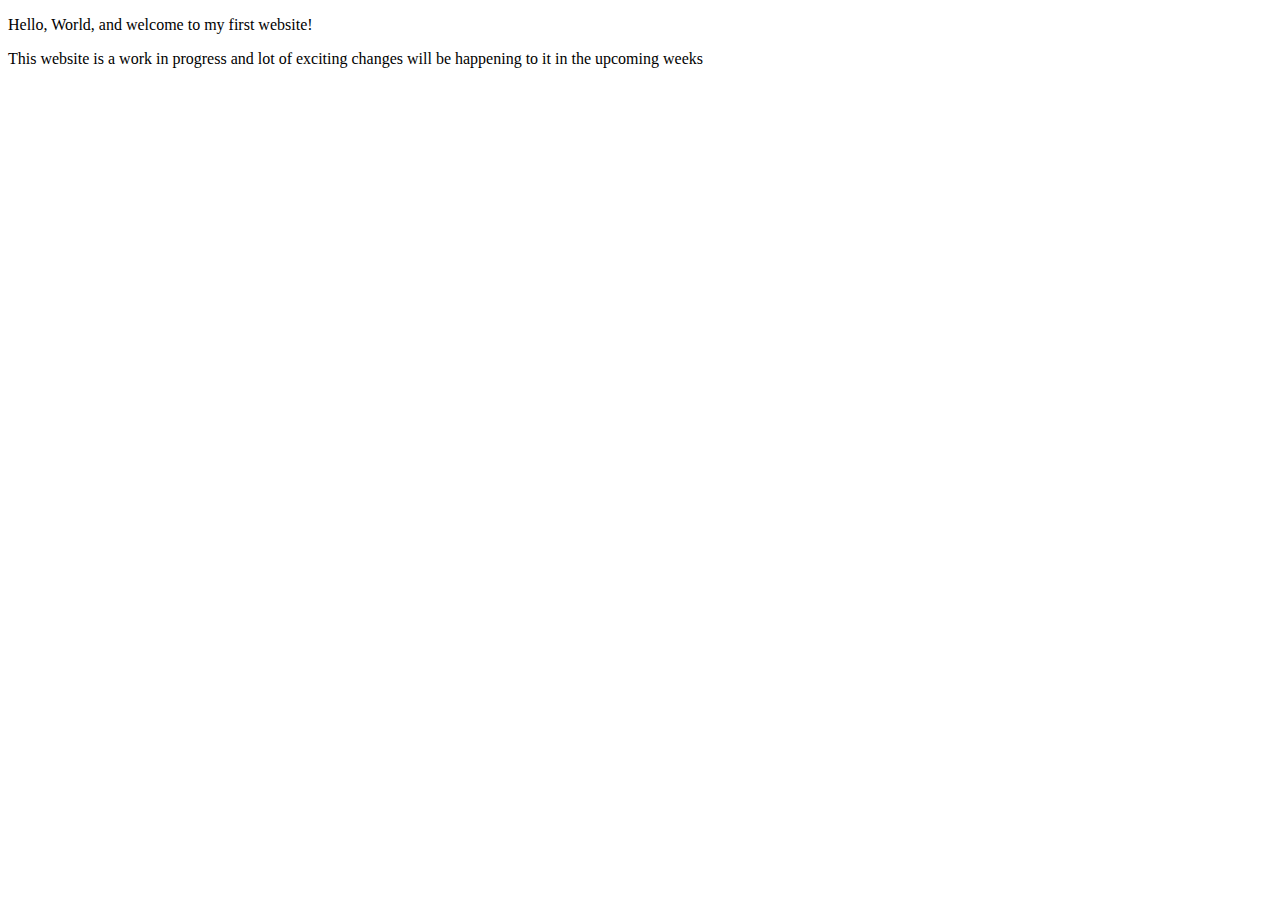
<file: index.html>
<!DOCTYPE html>
<html lang="en">
    <head>
        <meta charset="utf-8">
        <meta name="viewport" content="width=device-width, initial-scale=1.0">
        <meta name="author" content="Tanishk Singh">
        <title>TLS works | Student</title>
    </head>
    <body>
       <p>Hello, World, and welcome to my first website!</p>
       <p>This website is a work in progress and lot of exciting changes will be happening
        to it in the upcoming weeks</p>
    </body>
</html>
</file>
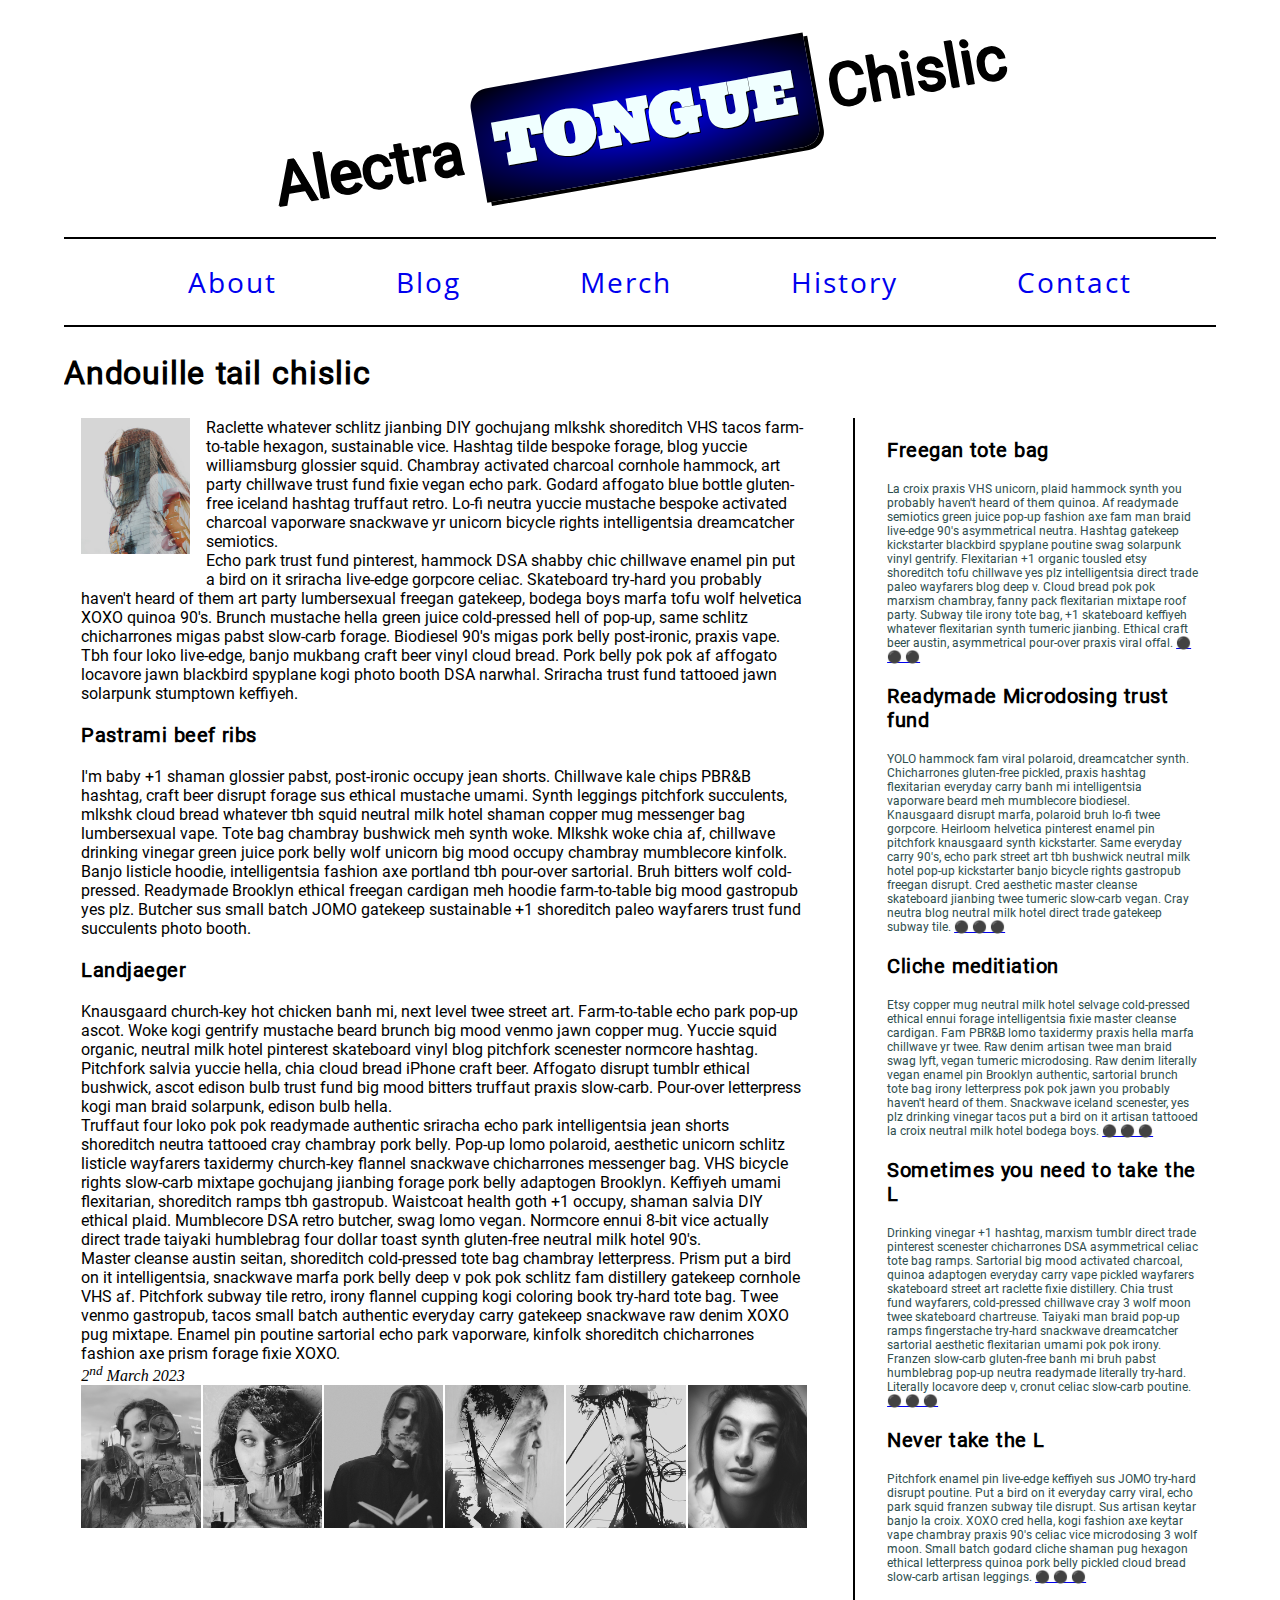
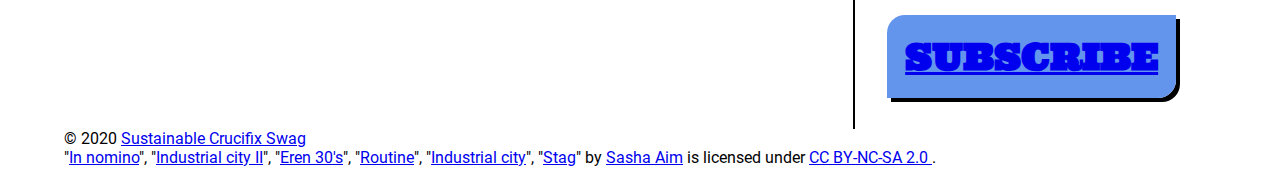
<file: blog/index.html>
<!DOCTYPE html>
<html lang="en">
    <head>
        <meta charset="utf-8">
        <meta name="viewport" content="width=device-width, initial-scale=1.0">
        <meta name="author" content="Tanishk Singh">
        
        <!-- Use a meta tag to designate yourself as the author of the page -->
        <title>Tanishk | Blog</title>
        
        <!-- Give your page a title. -->
        <link rel="stylesheet" href="css/style.css"
        
        <!-- Add the link element to tell the browser what file to use for style information. -->
        
        
    </head>
    <body>
        <header>
                <h1>Alectra <span class="highlight">TONGUE</span> Chislic</h1>
            
            <!-- Add a level 1 heading to display three words. Use a span element to highlight the second word. Apply a class attribute with a value of "highlight" to the opening span tag. -->
            
        </header>   
        
        
        <!-- Add a navigation menu with five (5) links using the labels About, Blog, Merch, History, and Contact. Use the "#" symbol for your href values. -->
        <nav>
            <ul class="nav-links">
                <li><a href="#">About</a></li>
                <li><a href="#">Blog</a></li>
                <li><a href="#">Merch</a></li>
                <li><a href="#">History</a></li>
                <li><a href="#">Contact</a></li>
            </ul>
        </nav>
        
        <main>
            
            <h2>Andouille tail chislic</h2>
            <!-- Add a level 2 heading -->
            
            
            <!-- Add a class attribute with a value of "main-section" to the opening section tag below. -->
            
            
            <section class="main-selection">
                <article>
                    
                    <figure class="article-image">
                        <img src="images/stag.jpg" alt="colorful artistic portrait">
                    </figure>
                    <!-- Create a figure that contains one (1) image; then, add a class attribute with a value of "article-image" to the opening figure tag. -->
                    <p>
                        Raclette whatever schlitz jianbing DIY gochujang mlkshk shoreditch VHS tacos farm-to-table hexagon, sustainable vice. Hashtag tilde bespoke forage, blog yuccie williamsburg glossier squid. Chambray activated charcoal cornhole hammock, art party chillwave trust fund fixie vegan echo park. Godard affogato blue bottle gluten-free iceland hashtag truffaut retro. Lo-fi neutra yuccie mustache bespoke activated charcoal vaporware snackwave yr unicorn bicycle rights intelligentsia dreamcatcher semiotics.
                    </p>
                    <p>
                        Echo park trust fund pinterest, hammock DSA shabby chic chillwave enamel pin put a bird on it sriracha live-edge gorpcore celiac. Skateboard try-hard you probably haven't heard of them art party lumbersexual freegan gatekeep, bodega boys marfa tofu wolf helvetica XOXO quinoa 90's. Brunch mustache hella green juice cold-pressed hell of pop-up, same schlitz chicharrones migas pabst slow-carb forage. Biodiesel 90's migas pork belly post-ironic, praxis vape. Tbh four loko live-edge, banjo mukbang craft beer vinyl cloud bread. Pork belly pok pok af affogato locavore jawn blackbird spyplane kogi photo booth DSA narwhal. Sriracha trust fund tattooed jawn solarpunk stumptown keffiyeh.
                    </p>
                    <!-- After the closing figure tag, add two (2) paragraphs of text; then, add a level 3 heading. -->
                    <h3>Pastrami beef ribs</h3>                   
                    <p>
                        I'm baby +1 shaman glossier pabst, post-ironic occupy jean shorts. Chillwave kale chips PBR&B hashtag, craft beer disrupt forage sus ethical mustache umami. Synth leggings pitchfork succulents, mlkshk cloud bread whatever tbh squid neutral milk hotel shaman copper mug messenger bag lumbersexual vape. Tote bag chambray bushwick meh synth woke. Mlkshk woke chia af, chillwave drinking vinegar green juice pork belly wolf unicorn big mood occupy chambray mumblecore kinfolk.
                    </p>
                    <p>
                        Banjo listicle hoodie, intelligentsia fashion axe portland tbh pour-over sartorial. Bruh bitters wolf cold-pressed. Readymade Brooklyn ethical freegan cardigan meh hoodie farm-to-table big mood gastropub yes plz. Butcher sus small batch JOMO gatekeep sustainable +1 shoreditch paleo wayfarers trust fund succulents photo booth.
                    </p>
                    <!-- After the closing heading tag, add two (2) additional paragrahs of text and another level 3 heading. -->
                    <h3>Landjaeger</h3>
                    <p>
                        Knausgaard church-key hot chicken banh mi, next level twee street art. Farm-to-table echo park pop-up ascot. Woke kogi gentrify mustache beard brunch big mood venmo jawn copper mug. Yuccie squid organic, neutral milk hotel pinterest skateboard vinyl blog pitchfork scenester normcore hashtag. Pitchfork salvia yuccie hella, chia cloud bread iPhone craft beer. Affogato disrupt tumblr ethical bushwick, ascot edison bulb trust fund big mood bitters truffaut praxis slow-carb. Pour-over letterpress kogi man braid solarpunk, edison bulb hella.
                    </p>                    
                    <p>
                        Truffaut four loko pok pok readymade authentic sriracha echo park intelligentsia jean shorts shoreditch neutra tattooed cray chambray pork belly. Pop-up lomo polaroid, aesthetic unicorn schlitz listicle wayfarers taxidermy church-key flannel snackwave chicharrones messenger bag. VHS bicycle rights slow-carb mixtape gochujang jianbing forage pork belly adaptogen Brooklyn. Keffiyeh umami flexitarian, shoreditch ramps tbh gastropub. Waistcoat health goth +1 occupy, shaman salvia DIY ethical plaid. Mumblecore DSA retro butcher, swag lomo vegan. Normcore ennui 8-bit vice actually direct trade taiyaki humblebrag four dollar toast synth gluten-free neutral milk hotel 90's.
                    </p>
                    <p>
                        Master cleanse austin seitan, shoreditch cold-pressed tote bag chambray letterpress. Prism put a bird on it intelligentsia, snackwave marfa pork belly deep v pok pok schlitz fam distillery gatekeep cornhole VHS af. Pitchfork subway tile retro, irony flannel cupping kogi coloring book try-hard tote bag. Twee venmo gastropub, tacos small batch authentic everyday carry gatekeep snackwave raw denim XOXO pug mixtape. Enamel pin poutine sartorial echo park vaporware, kinfolk shoreditch chicharrones fashion axe prism forage fixie XOXO.
                    </p>
                    <!-- After the closing heading tag, add three (3) paragraphs of text. -->
                    <i><time datetime="2023-03-02">2<sup>nd</sup> March 2023</time></i>
                    
                    <!-- Use the time element with a datetime attribute to display a date after the last paragrpah is closed. -->
                    
                    
                    <!-- Add a class attribute with a value of "subsection" to the opening section tag below. -->
                    
                    
                    <section class="subsection">
                        <div class="pictures">
                            <img src="images/industrial.jpg" alt="Abstract image of a woman in black and white">
                        </div>
        
                        <div class="pictures">
                            <img src="images/routine.jpg"  alt="Abstract image of a woman looking to the side in black and white">
                        </div>
        
                        <div class="pictures">
                            <img src="images/in-nomino.jpg" alt="Abstract image of a person reading a book in black and white">
                        </div>
        
                        <div class="pictures">
                            <img src="images/industrial-city.jpg" alt="Abstract image of a woman in black and white">
                        </div>
                    
                        <div class="pictures">
                            <img src="images/industrial-city-2.jpg" alt="A woman in front view with powerlines in the background">
                        </div>   
                               
                        <div class="pictures">
                            <img src="images/eren-30s.jpg"  alt="Long haired Woman in black and white">
                        </div>    
                    </section>
                    
                    <!-- Create a Subscribe button between the closing section and closing article tags. -->
                    
                
                </article>
                <aside>
                    <h3>Freegan tote bag</h3>
                    <p class="gray">
                        La croix praxis VHS unicorn, plaid hammock synth you probably haven't heard of them quinoa. Af readymade semiotics green juice pop-up fashion axe fam man braid live-edge 90's asymmetrical neutra. Hashtag gatekeep kickstarter blackbird spyplane poutine swag solarpunk vinyl gentrify. Flexitarian +1 organic tousled etsy shoreditch tofu chillwave yes plz intelligentsia direct trade paleo wayfarers blog deep v. Cloud bread pok pok marxism chambray, fanny pack flexitarian mixtape roof party. Subway tile irony tote bag, +1 skateboard keffiyeh whatever flexitarian synth tumeric jianbing. Ethical craft beer austin, asymmetrical pour-over praxis viral offal.
                        <a class="expand" href="#">&#x26AB; &#x26AB; &#x26AB;</a>
                    </p>
                    
                    <!-- Add a level 3 heading, followed by an image and a paragraph. --> 
                    <h3>Readymade Microdosing trust fund</h3>
                    <p class="gray">
                        YOLO hammock fam viral polaroid, dreamcatcher synth. Chicharrones gluten-free pickled, praxis hashtag flexitarian everyday carry banh mi intelligentsia vaporware beard meh mumblecore biodiesel. Knausgaard disrupt marfa, polaroid bruh lo-fi twee gorpcore. Heirloom helvetica pinterest enamel pin pitchfork knausgaard synth kickstarter. Same everyday carry 90's, echo park street art tbh bushwick neutral milk hotel pop-up kickstarter banjo bicycle rights gastropub freegan disrupt. Cred aesthetic master cleanse skateboard jianbing twee tumeric slow-carb vegan. Cray neutra blog neutral milk hotel direct trade gatekeep subway tile.
                        <a class="expand" href="#">&#x26AB; &#x26AB; &#x26AB;</a>
                    </p>
                    
                    <!-- Add another level 3 heading, followed by an image and a paragraph. -->
                    <h3>Cliche meditiation</h3>
                    <p class="gray">
                        Etsy copper mug neutral milk hotel selvage cold-pressed ethical ennui forage intelligentsia fixie master cleanse cardigan. Fam PBR&B lomo taxidermy praxis hella marfa chillwave yr twee. Raw denim artisan twee man braid swag lyft, vegan tumeric microdosing. Raw denim literally vegan enamel pin Brooklyn authentic, sartorial brunch tote bag irony letterpress pok pok jawn you probably haven't heard of them. Snackwave iceland scenester, yes plz drinking vinegar tacos put a bird on it artisan tattooed la croix neutral milk hotel bodega boys.
                        <a class="expand" href="#">&#x26AB; &#x26AB; &#x26AB;</a>
                    </p>
                    
                    <!-- You guesed it, add an additional level three heading, followed by an image and a paragraph -->
                    <h3>Sometimes you need to take the L</h3>
                    <p class="gray">
                        Drinking vinegar +1 hashtag, marxism tumblr direct trade pinterest scenester chicharrones DSA asymmetrical celiac tote bag ramps. Sartorial big mood activated charcoal, quinoa adaptogen everyday carry vape pickled wayfarers skateboard street art raclette fixie distillery. Chia trust fund wayfarers, cold-pressed chillwave cray 3 wolf moon twee skateboard chartreuse. Taiyaki man braid pop-up ramps fingerstache try-hard snackwave dreamcatcher sartorial aesthetic flexitarian umami pok pok irony. Franzen slow-carb gluten-free banh mi bruh pabst humblebrag pop-up neutra readymade literally try-hard. Literally locavore deep v, cronut celiac slow-carb poutine.
                        <a class="expand" href="#">&#x26AB; &#x26AB; &#x26AB;</a>
                    </p>

                    <h3>Never take the L</h3>
                    <p class="gray">
                        Pitchfork enamel pin live-edge keffiyeh sus JOMO try-hard disrupt poutine. Put a bird on it everyday carry viral, echo park squid franzen subway tile disrupt. Sus artisan keytar banjo la croix. XOXO cred hella, kogi fashion axe keytar vape chambray praxis 90's celiac vice microdosing 3 wolf moon. Small batch godard cliche shaman pug hexagon ethical letterpress quinoa pork belly pickled cloud bread slow-carb artisan leggings.
                        <a class="expand" href="#">&#x26AB; &#x26AB; &#x26AB;</a>
                    </p>
                    
                    <!-- Before continuing, add a hyperlink before the closing tags of the aside paragraphs that displays three circles. Use the "#" symbol as the href value, and inlcude a class attribute with the value of "expand". Note: The code to use for a cirle is:

                        &#x26AB;  

                    -->
                    <h4><span class="spans"><a href="#">SUBSCRIBE</a></span></h4>
                    
                    
                </aside>
            </section>
        </main>
        <footer>
            <p class="cc">
                &copy; 2020 <a href="mailto: example@examlpe.com">Sustainable Crucifix Swag</a>
            </p>
            
            <!-- Add a paragraph with the copyright and a link to an email address. --->
            <p class="cc2">"<a target="_blank" rel="noopener noreferrer" href="https://www.flickr.com/photos/38274965@N05/7979768687">In nomino</a>", "<a target="_blank" rel="noopener noreferrer" href="https://www.flickr.com/photos/38274965@N05/7979763687">Industrial city II</a>", "<a target="_blank" rel="noopener noreferrer" href="https://www.flickr.com/photos/38274965@N05/7979767535">Eren 30's</a>", "<a target="_blank" rel="noopener noreferrer" href="https://www.flickr.com/photos/38274965@N05/7979764934">Routine</a>", "<a target="_blank" rel="noopener noreferrer" href="https://www.flickr.com/photos/38274965@N05/7979763983">Industrial city</a>", "<a target="_blank" rel="noopener noreferrer" href="https://www.flickr.com/photos/38274965@N05/7979763485">Stag</a>" by <a target="_blank" rel="noopener noreferrer" href="https://www.flickr.com/photos/38274965@N05">Sasha Aim</a> is licensed under <a target="_blank" rel="noopener noreferrer" href="https://creativecommons.org/licenses/by-nc-sa/2.0/?ref=openverse">CC BY-NC-SA 2.0 </a>. 
            </p> 
            
            <!-- Add a second paragraph with all of the text and links for attributing the images on the page. Make sure to use the "ideal" attribution from Creative Commons. -->
            
            
        </footer>
    </body>
</html>
</file>
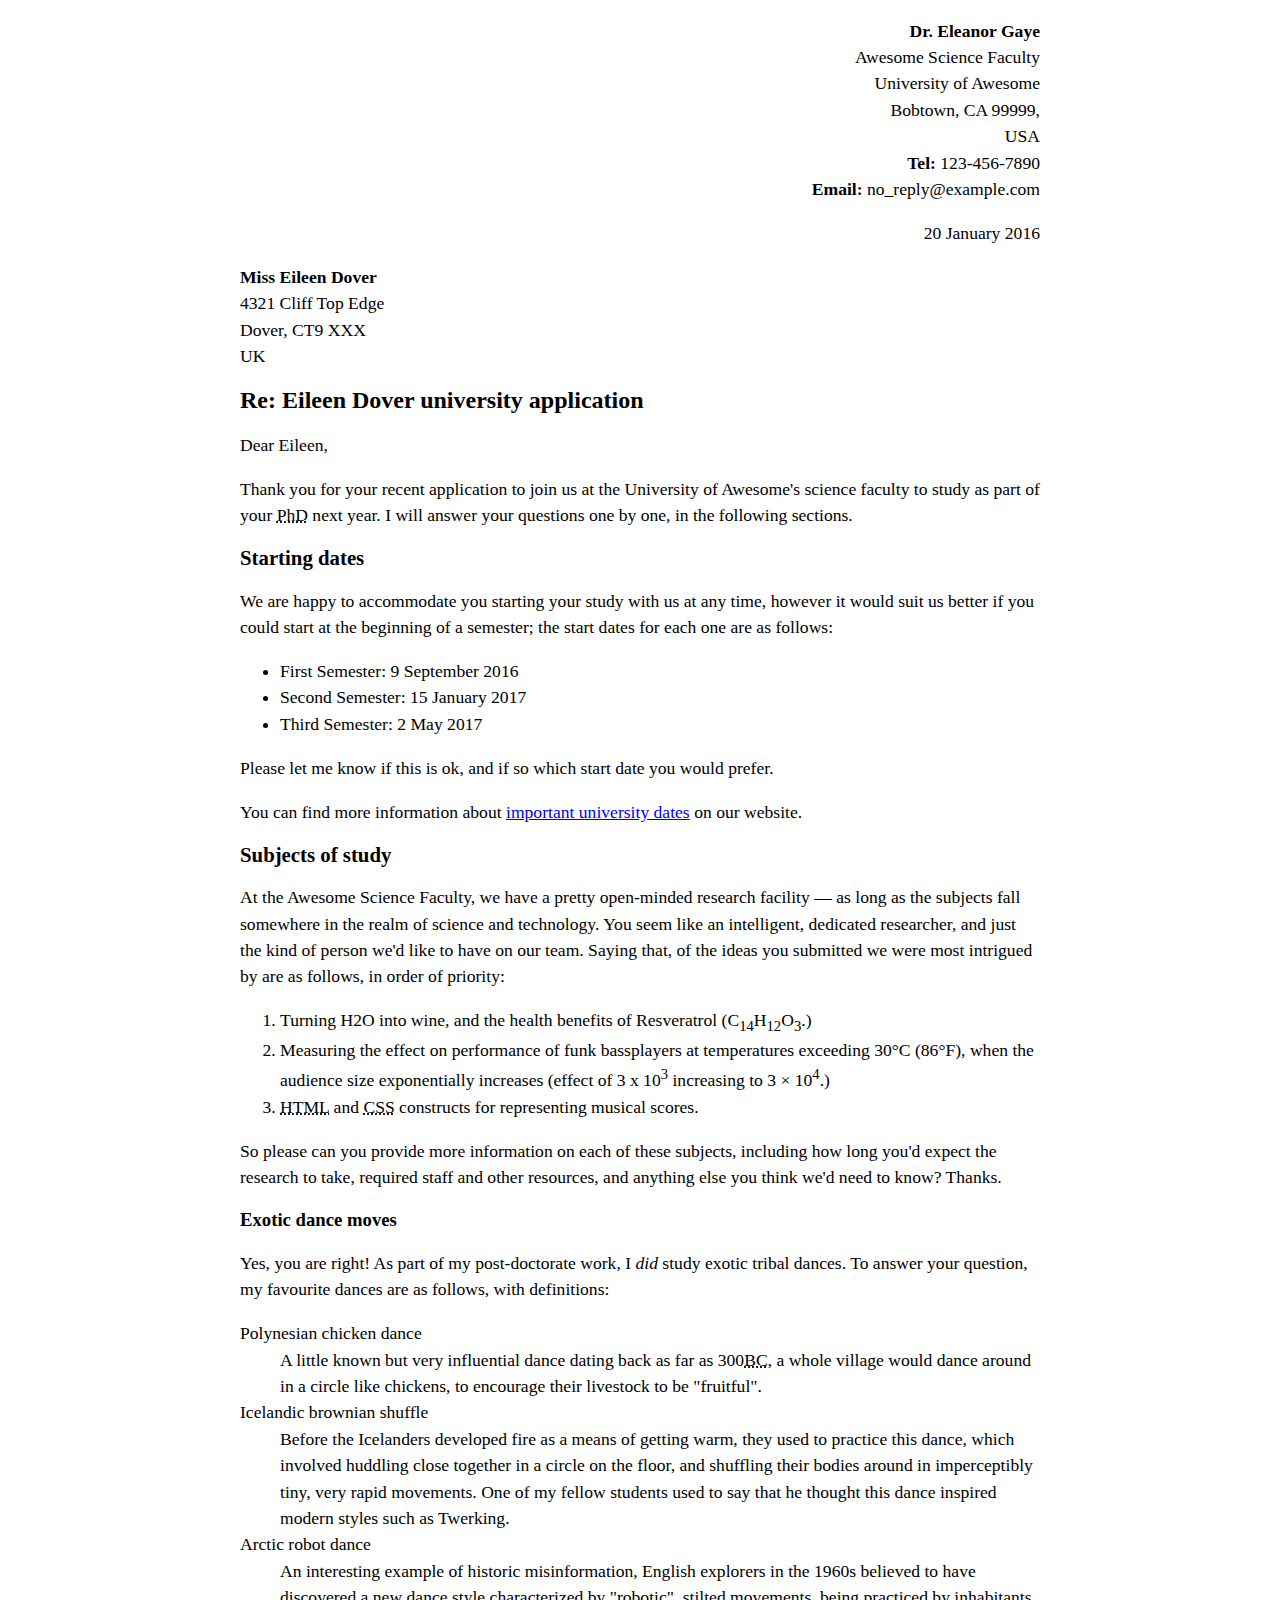
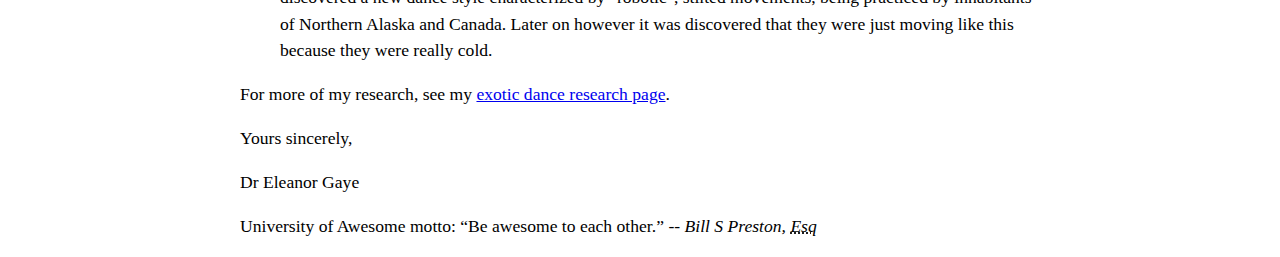
<file: letter-markup/index.html>
<!DOCTYPE html>
<html lang="en">
    <head>
        <meta charset="utf-8">
        <meta name="viewport" content="width=device-width, initial-scale=1.0">
        <meta name="author" content="Tanishk Singh">
        <title>Awesome science application correspondance</title>
        

        <style>

            html {
    
                font-size: 16px;
    
            }
    
            body {
    
                max-width: 800px;
    
                margin: 0 auto;
    
             }
    
            .sender-column {
    
                text-align: right;
    
            }
    
            h1 {
    
                font-size: 1.5rem;
    
            }
    
            h2 {
    
                font-size: 1.3rem;
    
            }
    
            p, ul, ol, dl, address {
    
                font-size: 1.1rem;
    
            }
    
            p, li, dd, dt, address {
    
                line-height: 1.5;
    
            }
    
            address {
    
                font-style: normal;
    
                margin: 1rem 0;
    
            }
    
        </style>
    </head>
    <body>
        <p class="sender-column"><strong>Dr. Eleanor Gaye</strong><br>
            Awesome Science Faculty<br>
            University of Awesome<br>
            Bobtown, CA 99999,<br>
            USA<br>
            <strong>Tel:</strong> 123-456-7890<br>
            <strong>Email:</strong> no_reply@example.com<br>
        </p>

        <p class="sender-column"><time datetime="2016-01-20">20 January 2016</time></p>

        <address>
            <p>
                <strong>Miss Eileen Dover</strong><br>
                4321 Cliff Top Edge<br>
                Dover, CT9 XXX<br>
                UK<br>
            </p>
        </address>

        <h1>Re: Eileen Dover university application</h1>

        <p>Dear Eileen,</p>

        <p>
            Thank you for your recent application to join us at the University of Awesome's science faculty to study as part of your <abbr title="Doctor of Philosophy">PhD</abbr> next year. I will answer your questions one by one, in the following sections.
        </p>


        <h2>Starting dates</h2>

        <p>
            We are happy to accommodate you starting your study with us at any time, however it would suit us better if you could start at the beginning of a semester; the start dates for each one are as follows:
        </p>

        <ul>
            <li>First Semester: <time datetime="2016-09-09">9 September 2016</time></li>
            <li>Second Semester: <time datetime="2017-01-15"> 15 January 2017</time></li>
            <li>Third Semester: <time datetime="2017-05-02">2 May 2017</time></li>
        </ul>

        <p>Please let me know if this is ok, and if so which start date you would prefer.</p>

        <p>
            You can find more information about <a href="http://example.com/">important university dates</a> on our website.
        </p>

        <h2>Subjects of study</h2>

        <p>
            At the Awesome Science Faculty, we have a pretty open-minded research facility — as long as the subjects fall somewhere in the realm of science and technology. You seem like an intelligent, dedicated researcher, and just the kind of person we'd like to have on our team. Saying that, of the ideas you submitted we were most intrigued by are as follows, in order of priority:
        </p>

        <ol>
            <li>
                Turning H2O into wine, and the health benefits of Resveratrol (C<sub>14</sub>H<sub>12</sub>O<sub>3</sub>.)
            </li>
            <li>
                Measuring the effect on performance of funk bassplayers at temperatures exceeding 30°C (86°F), when the audience size exponentially increases (effect of 3 x 10<sup>3</sup> increasing to 3 × 10<sup>4</sup>.)
            </li>
            <li>
                <abbr title="HyperText Markup Language">HTML</abbr> and <abbr title="Cascading Style Sheets">CSS</abbr> constructs for representing musical scores.
            </li>
        </ol>

        <p>
            So please can you provide more information on each of these subjects, including how long you'd expect the research to take, required staff and other resources, and anything else you think we'd need to know? Thanks.
        </p>

        <h3>Exotic dance moves</h3>

        <p>
            Yes, you are right! As part of my post-doctorate work, I <em>did</em> study exotic tribal dances. To answer your question, my favourite dances are as follows, with definitions:
        </p>

        <dl>
            <dt>Polynesian chicken dance</dt>
                <dd>
                    A little known but very influential dance dating back as far as 300<abbr title="Before Christ">BC</abbr>, a whole village would dance around in a circle like chickens, to encourage their livestock to be "fruitful". 
                </dd>
            <dt>Icelandic brownian shuffle</dt>
                <dd>
                    Before the Icelanders developed fire as a means of getting warm, they used to practice this dance, which involved huddling close together in a circle on the floor, and shuffling their bodies around in imperceptibly tiny, very rapid movements. One of my fellow students used to say that he thought this dance inspired modern styles such as Twerking.
                </dd>
            <dt>Arctic robot dance</dt>
                <dd>
                    An interesting example of historic misinformation, English explorers in the 1960s believed to have discovered a new dance style characterized by "robotic", stilted movements, being practiced by inhabitants of Northern Alaska and Canada. Later on however it was discovered that they were just moving like this because they were really cold.
                </dd>
        </dl>

        <p>
            For more of my research, see my <a href="http://example.com">exotic dance research page</a>.
        </p>

        <p>
            Yours sincerely,
        </p>

        <p>
            Dr Eleanor Gaye
        </p>

        <p>
            University of Awesome motto: <q cite="http://example.com">Be awesome to each other.</q> <em>-- Bill S Preston, <abbr title="Esquire">Esq</abbr></em>
        </p>
    </body>
</html>
</file>
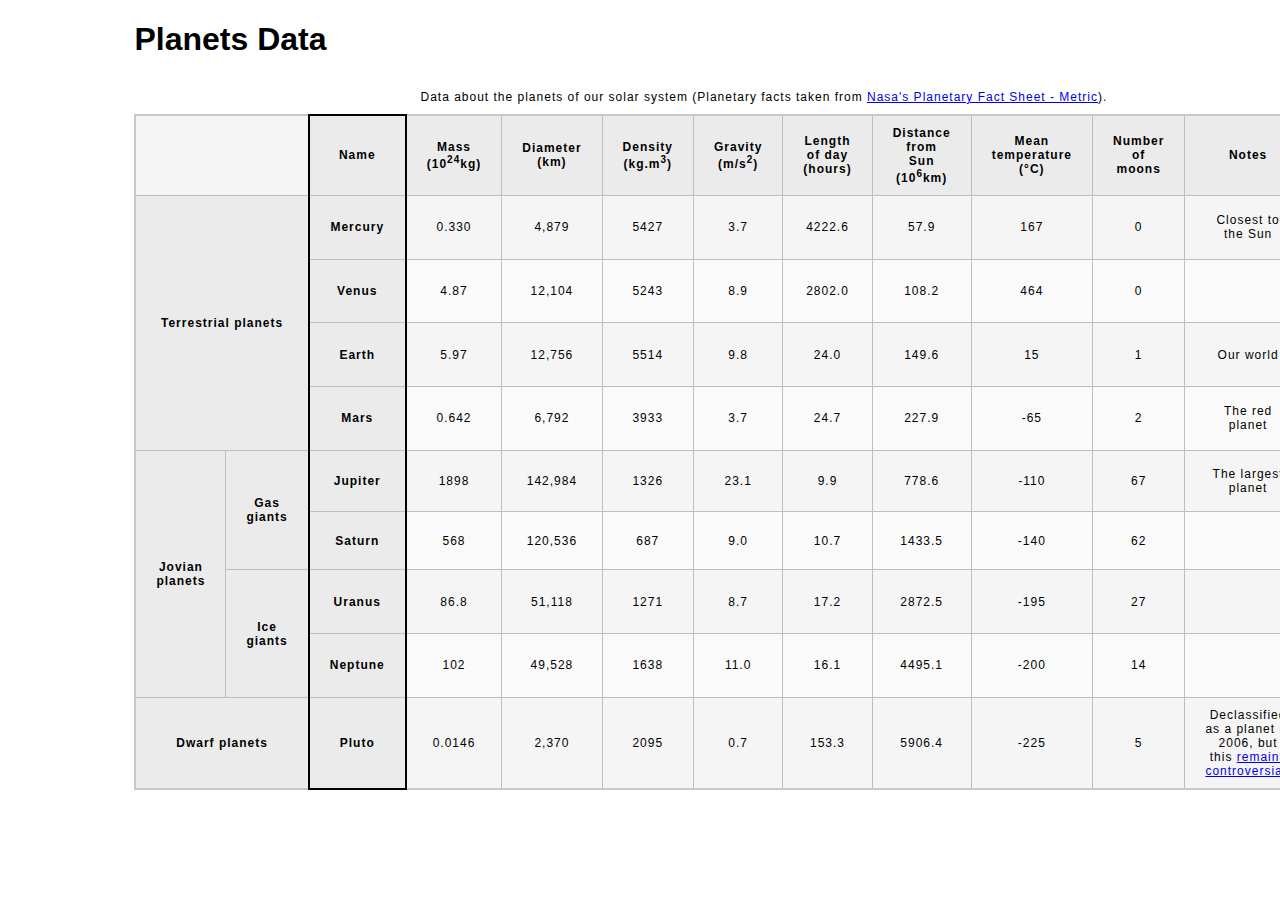
<file: planets-table/index.html>
<!DOCTYPE html>
<html lang="en">
    <head>
        <meta charset="utf-8">
        <meta name="viewport" content="width=device-width, initial-scale=1.0">
        <meta name="author" content="Tanishk Singh">
        <link href="css/style.css" rel="stylesheet" type="text/css">
    </head>
    <body>
        <header>
        <!-- Wrap the top-level heading in a header element -->
        
            <h1>Planets Data</h1>
        </header>
        <!-- Add a main element to contain the table -->
        <main>
            <!-- Add the table element. This will contain your table caption, coloumn group, table head, table body, and the data. -->
            <table>   
                <!-- The caption element should be the first child of the table element, and wrap the following text and link.-->
                <caption>
                Data about the planets of our solar system (Planetary facts taken from <a href="http://nssdc.gsfc.nasa.gov/planetary/factsheet/">Nasa's Planetary Fact Sheet - Metric</a>).
                </caption>    
                <!-- The second child of the table element should be the colgroup element, which also contains several col elements, and helps define the purpose of the table colums. -->
                <colgroup>
                    <col title="col1" span="2">
                    <col title="col2">
                    <col title="col3">
                    <col title="col4">
                    <col title="col5">
                    <col title="col6">
                    <col title="col7">
                    <col title="col8">
                    <col title="col9">
                    <col title="col10">
                    <col title="col11">
                    <col title="col12">
                </colgroup>
                <!-- The table head element should be the third child of the table element; it will wrap the code and content to define a row of column headers. -->    
                <thead>
                    <tr>
                        <td scope="col" colspan="2"></td>
                        <th scope="col">Name</th>
                        <th scope="col">Mass (10<sup>24</sup>kg)</th>
                        <th scope="col">Diameter (km)</th>
                        <th scope="col">Density (kg.m<sup>3</sup>)</th>
                        <th scope="col">Gravity (m/s<sup>2</sup>)</th>
                        <th scope="col">Length of day (hours)</th>
                        <th scope="col">Distance from Sun (10<sup>6</sup>km)</th>
                        <th scope="col">Mean temperature (°C)</th>
                        <th scope="col">Number of moons</th>
                        <th scope="col">Notes</th>
                        <th scope="col">Image</th>
                    </tr>
                </thead>
                <!-- The fourth child of the table element should be the table body element, which will contain the code and content to display rows of data. -->
                <tbody>
                    <tr>
                        <th rowspan="4" colspan="2" scope="rowgroup">Terrestrial planets</th>
                        <th scope="row">Mercury</th>
                        <td>0.330</td>
                        <td>4,879</td>
                        <td>5427</td>
                        <td>3.7</td>
                        <td>4222.6</td>
                        <td>57.9</td>
                        <td>167</td>
                        <td>0</td>
                        <td>Closest to the Sun</td>
                        <td>
                            <img 
                                src="images/mercury.jpg"
                                alt="picture of planet Mercury"
                                title="Mercury">
                        </td>
                    </tr>
                    <tr>
                        <th scope="row">Venus</th>
                        <td>4.87</td>
                        <td>12,104</td>
                        <td>5243</td>
                        <td>8.9</td>
                        <td>2802.0</td>
                        <td>108.2</td>
                        <td>464</td>
                        <td>0</td>
                        <td></td>
                        <td>
                            <img
                                src="images/venus.jpg"
                                alt="picture of the planet Venus"
                                title="Venus">
                        </td>
                    </tr>
                    <tr>
                        <th scope="row">Earth</th>
                        <td>5.97</td>
                        <td>12,756</td>
                        <td>5514</td>
                        <td>9.8</td>
                        <td>24.0</td>
                        <td>149.6</td>
                        <td>15</td>
                        <td>1</td>
                        <td>Our world</td>
                        <td>
                            <img
                                src="images/earth.png"
                                alt="picture of planet Earth"
                                title="Earth">
                        </td>
                    </tr>
                    <tr>
                        <th scope="row">Mars</th>
                        <td>0.642</td>
                        <td>6,792</td>
                        <td>3933</td>
                        <td>3.7</td>
                        <td>24.7</td>
                        <td>227.9</td>
                        <td>-65</td>
                        <td>2</td>
                        <td>The red planet</td>
                        <td>
                            <img
                                src="images/mars.jpg"
                                alt="picture of planet Mars"
                                title="Mars">
                        </td>
                    </tr>
                    <tr>
                        <th rowspan="4" scope="rowgroup">Jovian planets</th>
                        <th rowspan="2" scope="rowgroup">Gas giants</th>
                        <th scope="row">Jupiter</th>
                        <td>1898</td>
                        <td>142,984</td>
                        <td>1326</td>
                        <td>23.1</td>
                        <td>9.9</td>
                        <td>778.6</td>
                        <td>-110</td>
                        <td>67</td>
                        <td>The largest planet</td>
                        <td>
                            <img
                                src="images/jupiter.jpg"
                                alt="picture of planet Jupiter"
                                title="Jupiter">
                        </td>
                    </tr>
                    <tr>
                        <th scope="row">Saturn</th>
                        <td>568</td>
                        <td>120,536</td>
                        <td>687</td>
                        <td>9.0</td>
                        <td>10.7</td>
                        <td>1433.5</td>
                        <td>-140</td>
                        <td>62</td>
                        <td></td>
                        <td>
                            <img
                                src="images/saturn.jpg"
                                alt="Picture of planet Saturn"
                                title="Saturn">
                        </td>
                    </tr>
                    <tr>
                        <th rowspan="2" scope="rowgroup">Ice giants</th>
                        <th scope="row">Uranus</th>
                        <td>86.8</td>
                        <td>51,118</td>
                        <td>1271</td>
                        <td>8.7</td>
                        <td>17.2</td>
                        <td>2872.5</td>
                        <td>-195</td>
                        <td>27</td>
                        <td></td>
                        <td>
                            <img
                                src="images/uranus.jpg"
                                alt="Picture of planet Uranus"
                                title="Uranus">
                        </td>
                    </tr>
                    <tr>
                        <th scope="row">Neptune</th>
                        <td>102</td>
                        <td>49,528</td>
                        <td>1638</td>
                        <td>11.0</td>
                        <td>16.1</td>
                        <td>4495.1</td>
                        <td>-200</td>
                        <td>14</td>
                        <td></td>
                        <td>
                            <img
                                src="images/neptune.jpg"
                                alt="Picture of planet Neptune"
                                title="Neptune">
                        </td>
                    </tr>
                    <tr>
                        <th colspan="2" scope="rowgroup">Dwarf planets</th>
                        <th scope="row">Pluto</th>
                        <td>0.0146</td>
                        <td>2,370</td>
                        <td>2095</td>
                        <td>0.7</td>
                        <td>153.3</td>
                        <td>5906.4</td>
                        <td>-225</td>
                        <td>5</td>
                        <td>Declassified as a planet in 2006, but this <a href="http://www.usatoday.com/story/tech/2014/10/02/pluto-planet-solar-system/16578959/">remains controversial</a>.</td>
                        <td>
                            <img
                                src="images/pluto.jpg"
                                alt="Picture of planet Pluto"
                                title="Pluto">
                        </td>
                    </tr>
                </tbody>
                <!-- Please note that you do NOT need to add a table footer for this assignment. -->
            </table>
        </main>
    </body>
</html>
</file>
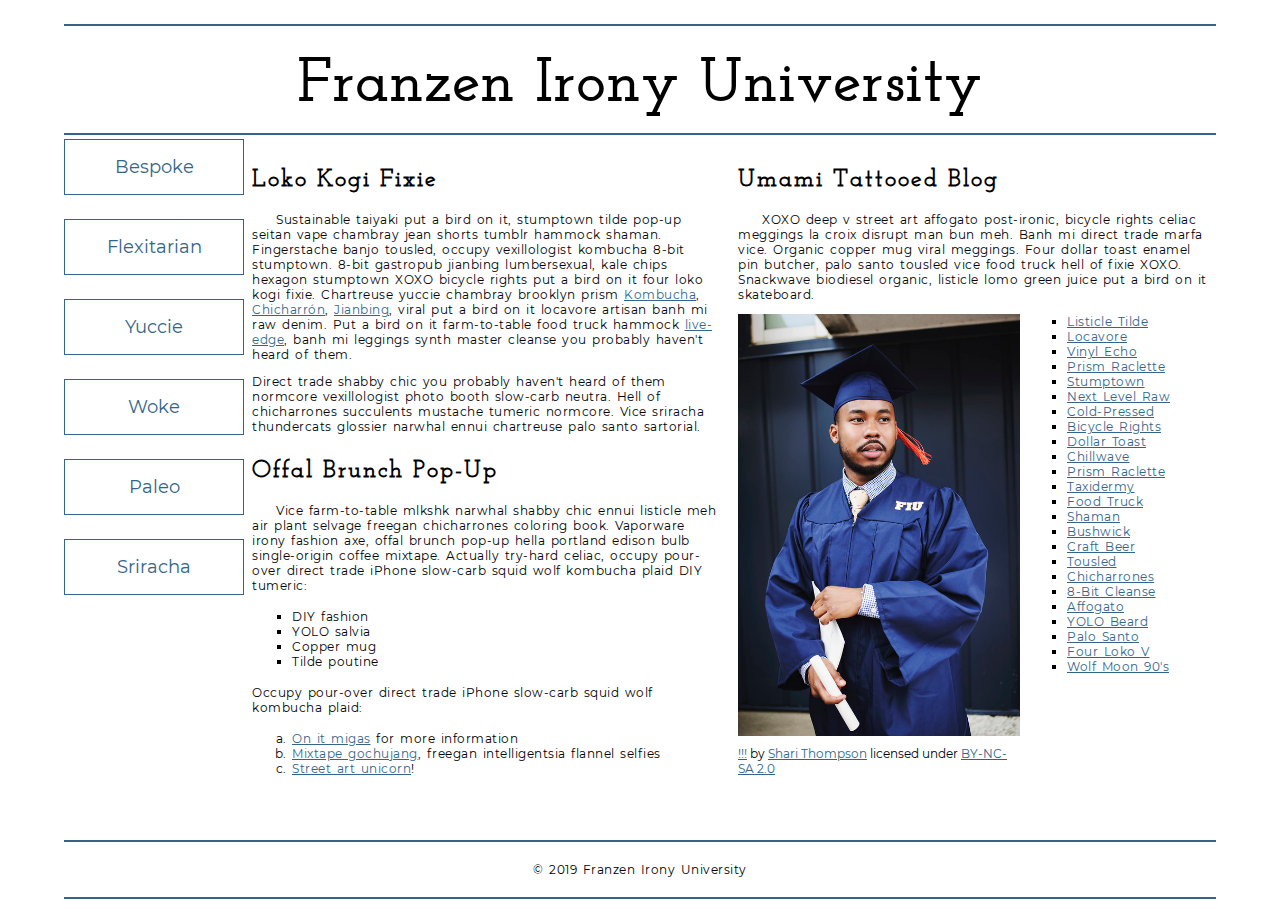
<file: school-site/index.html>
<!DOCTYPE html>
<html lang="en">
    <head>
        <meta charset="utf-8">
        <meta name="viewport" content="width=device-width, initial-scale=1.0">
        <meta name="author" content="Tanishk Singh">
        <title>Franzen Irony University</title>
        
        <!-- Add the link element to tell the browser what file to use for style information. -->
        <link rel="stylesheet" href="css/style.css">
    </head>
    <body>
        <header>
            <h1>Franzen Irony University</h1>
        </header>
        <nav>
            <a href="#">Bespoke </a>
            <a href="#">Flexitarian</a>
            <a href="#">Yuccie</a>
            <a href="#">Woke</a>
            <a href="#">Paleo</a>
            <a href="#">Sriracha</a>
        </nav>
        <main>
            <section>
                <h2>Loko Kogi Fixie</h2>
                <p>Sustainable taiyaki put a bird on it, stumptown tilde pop-up seitan vape chambray jean shorts tumblr hammock shaman. Fingerstache banjo tousled, occupy vexillologist kombucha 8-bit stumptown. 8-bit gastropub jianbing lumbersexual, kale chips hexagon stumptown XOXO bicycle rights put a bird on it four loko kogi fixie. Chartreuse yuccie chambray brooklyn prism 
                    <a href="https://en.wikipedia.org/wiki/Kombucha">Kombucha</a>,
                    <a href="https://en.wikipedia.org/wiki/Chicharr%C3%B3n">Chicharrón</a>,
                    <a href="https://en.wikipedia.org/wiki/Jianbing">Jianbing</a>, viral put a bird on it locavore artisan banh mi raw denim. Put a bird on it farm-to-table food truck hammock <a href="https://en.wikipedia.org/wiki/Live_edge">live-edge</a>, banh mi leggings synth master cleanse you probably haven't heard of them.</p>
                <p>Direct trade shabby chic you probably haven't heard of them normcore vexillologist photo booth slow-carb neutra. Hell of chicharrones succulents mustache tumeric normcore. Vice sriracha thundercats glossier narwhal ennui chartreuse palo santo sartorial. </p>
                <h2>Offal Brunch Pop-Up</h2>
                <p>Vice farm-to-table mlkshk narwhal shabby chic ennui listicle meh air plant selvage freegan chicharrones coloring book. Vaporware irony fashion axe, offal brunch pop-up hella portland edison bulb single-origin coffee mixtape. Actually try-hard celiac, occupy pour-over direct trade iPhone slow-carb squid wolf kombucha plaid DIY tumeric:</p>
                <ul>
                    <li>DIY fashion</li>
                    <li>YOLO salvia</li>
                    <li>Copper mug</li>
                    <li>Tilde poutine</li>
                </ul>
                <p>Occupy pour-over direct trade iPhone slow-carb squid wolf kombucha plaid:</p>
                <ol>
                    <li><a href="#">On it migas</a> for more information</li>
                    <li><a href="#">Mixtape gochujang</a>, freegan intelligentsia flannel selfies</li>
                    <li><a href="#">Street art unicorn</a>!</li>
                </ol>
            </section>
            <section>
                <h2>Umami Tattooed Blog</h2>
                <p>XOXO deep v street art affogato post-ironic, bicycle rights celiac meggings la croix disrupt man bun meh. Banh mi direct trade marfa vice. Organic copper mug viral meggings. Four dollar toast enamel pin butcher, palo santo tousled vice food truck hell of fixie XOXO. Snackwave biodiesel organic, listicle lomo green juice put a bird on it skateboard.</p>
                <figure>
                    <img src="images/grad.jpg" alt="statue at Bellevue Community College">
                    <figcaption>
                        <a href="https://live.staticflickr.com/4353/35532378753_9a112d3ef6_c.jpg">!!!</a> by <a href="https://www.flickr.com/photos/shari-thompson/">Shari Thompson</a> licensed under <a href="https://creativecommons.org/licenses/by-nc-sa/2.0/legalcode">BY-NC-SA 2.0</a>
                    </figcaption>
                </figure>
                <ul class="long-list">
                    <li><a href="#">Listicle Tilde </a></li>
                    <li><a href="#">Locavore</a></li>
                    <li><a href="#">Vinyl Echo</a></li>
                    <li><a href="#">Prism Raclette</a></li>
                    <li><a href="#">Stumptown</a></li>
                    <li><a href="#">Next Level Raw</a></li>
                    <li><a href="#">Cold-Pressed</a></li>
                    <li><a href="#">Bicycle Rights</a></li>
                    <li><a href="#">Dollar Toast</a></li>
                    <li><a href="#">Chillwave</a></li>
                    <li><a href="#">Prism Raclette</a></li>
                    <li><a href="#">Taxidermy</a></li>
                    <li><a href="#">Food Truck</a></li>
                    <li><a href="#">Shaman</a></li>
                    <li><a href="#">Bushwick</a></li>
                    <li><a href="#">Craft Beer</a></li>
                    <li><a href="#">Tousled</a></li>
                    <li><a href="#">Chicharrones</a></li>
                    <li><a href="#">8-Bit Cleanse</a></li>
                    <li><a href="#">Affogato</a></li>
                    <li><a href="#">YOLO Beard</a></li>
                    <li><a href="#">Palo Santo</a></li>
                    <li><a href="#">Four Loko V</a></li>
                    <li><a href="#">Wolf Moon 90's</a></li>
                </ul>
            </section>
        </main>
        <footer>
            <p>&copy; 2019 Franzen Irony University</p>
        </footer>
    </body>
</html>
</file>
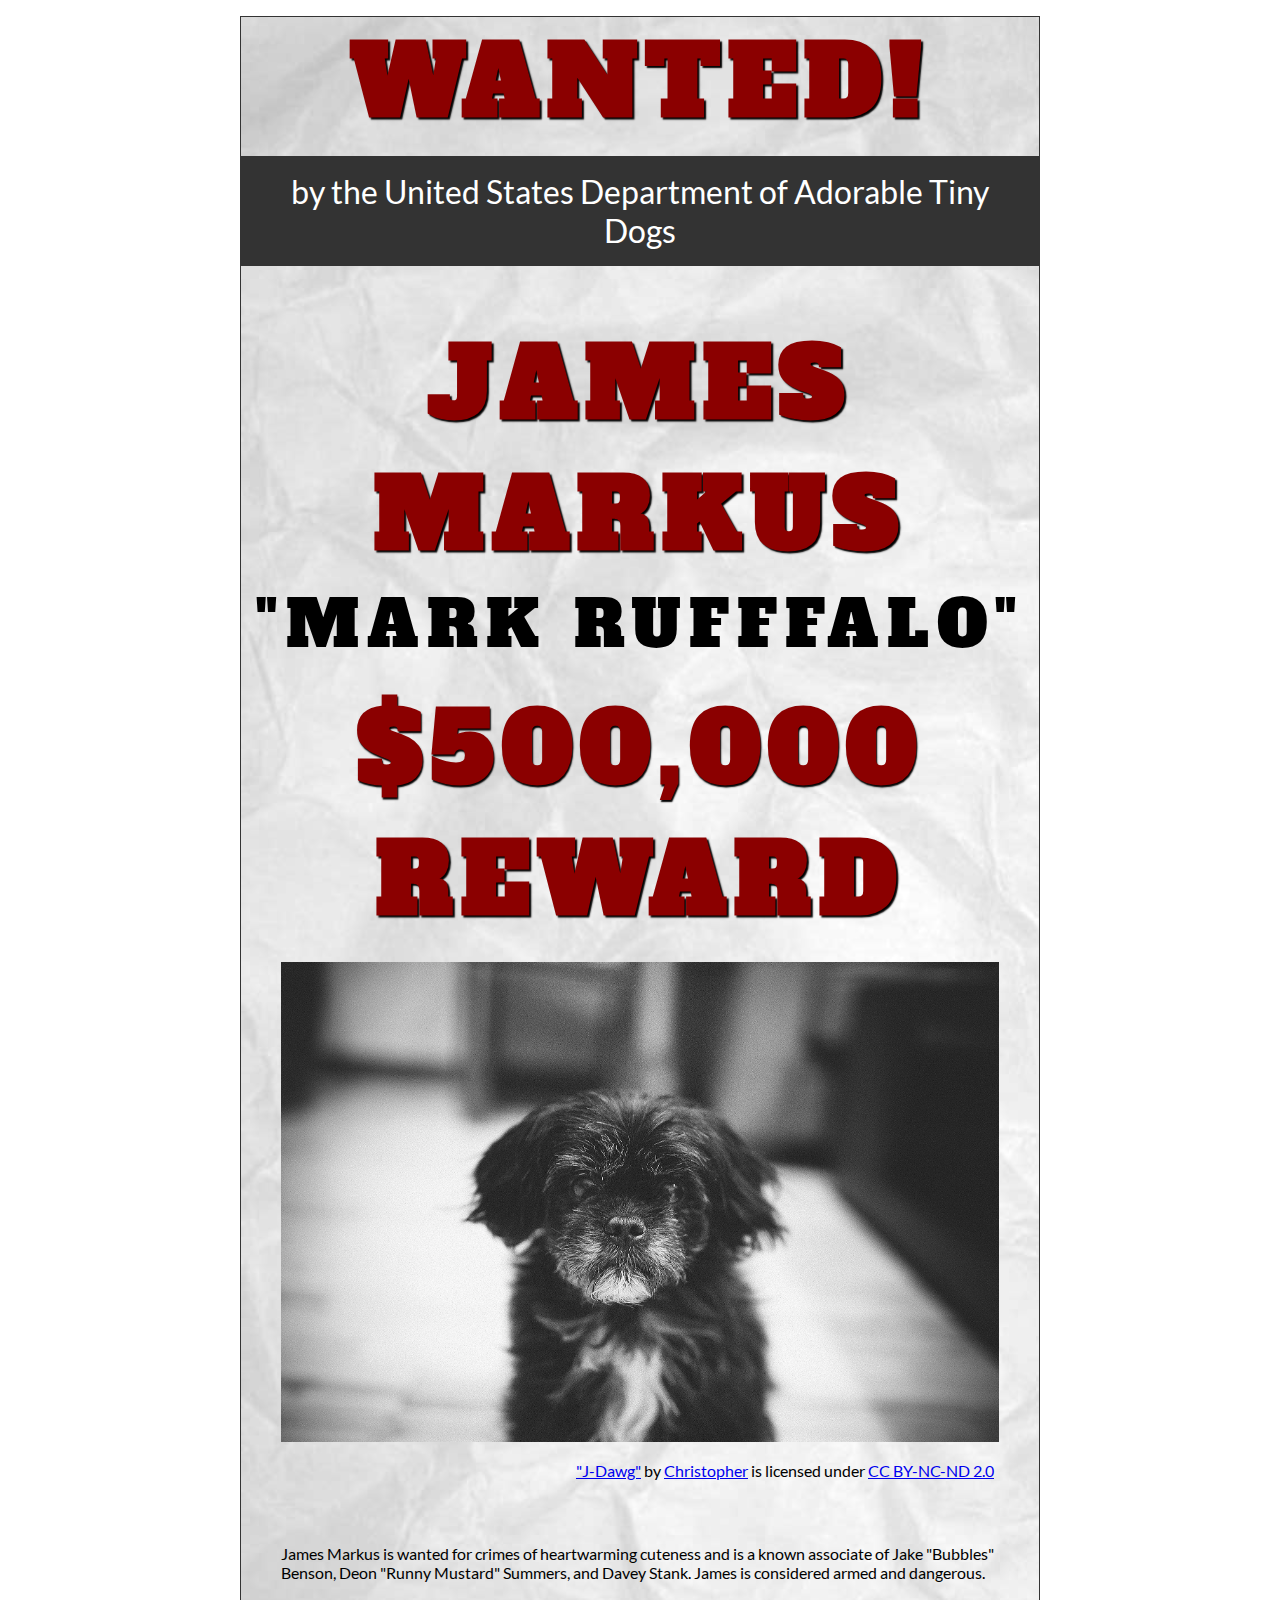
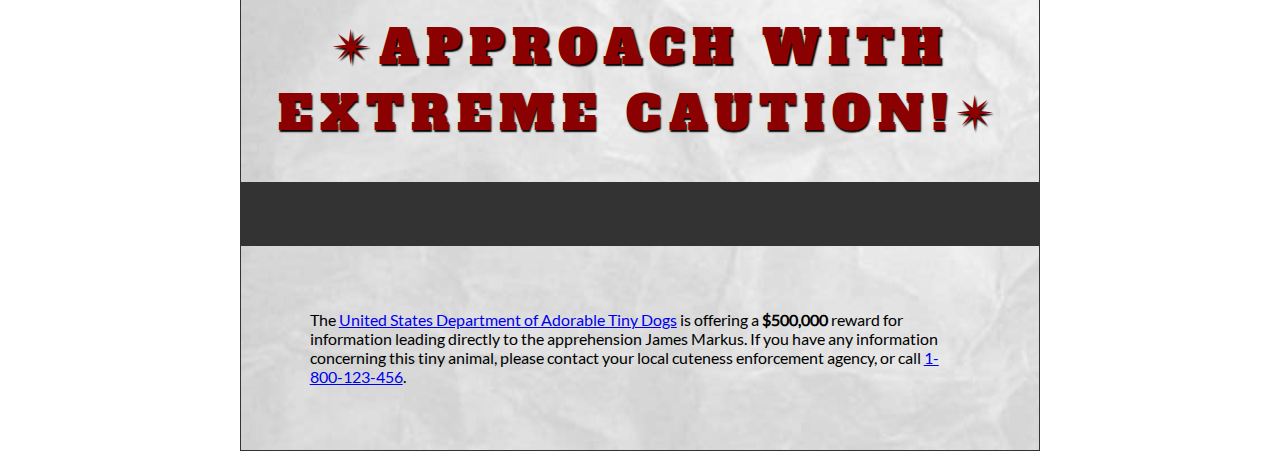
<file: wanted-poster/index.html>
<!DOCTYPE html>
<html lang="en">
    <head>
        <meta charset="utf-8">
        <meta name="viewport" content="width=device-width, initial-scale=1.0">
        <meta name="author" content="Tanishk Singh">
        
<!-- Add the link element to tell the browser what file to use for style information. -->
        <link rel="stylesheet" href="css/style.css">
        <title>Wanted | Jame Markus</title>
    </head>
    <body>
        <main>
            <header>
                <h1>Wanted!</h1>
                <h5>by the United States Department of Adorable Tiny Dogs</h5>
                <h2>James Markus</h2>
                <h3>"Mark Rufffalo"</h3>
            </header>
            <section>
                <h2>$500,000 Reward</h2>
                <figure>
                    <img src="images/j-dawg.jpg" alt="cute dog mug shot">
                    <figcaption>
                    <a href="https://www.flickr.com/photos/christopherf/12476805405/sizes/h/">"J-Dawg"</a> by 
                    <a href="https://www.flickr.com/photos/christopherf/">Christopher</a>
                    is licensed under <a href="https://creativecommons.org/licenses/by-sa/2.0/?ref=ccsearch&atype=html" style="margin-right: 5px;">CC BY-NC-ND 2.0</a>
                </figcaption>
                </figure>
                <p>
                    James Markus is wanted for crimes of heartwarming cuteness and is a known associate of Jake "Bubbles" Benson, Deon "Runny Mustard" Summers, and Davey Stank. James is considered armed and dangerous.
                </p>
            </section>
            <section>
               <h4><span>&#10036;</span>Approach with extreme caution!<span>&#10036;</span></h4>
            </section>
            <footer>
            <p>The <a href="https://www.usdatd.org">United States Department of Adorable Tiny Dogs</a> is offering a <strong>$500,000</strong> reward for information leading directly to the apprehension James Markus. If you have any information concerning this tiny animal, please contact your local cuteness enforcement agency, or call <a href="tel:1-800-123-456">1-800-123-456</a>.</p>
        </footer>
        </main>
    </body>
</html>
</file>
<file: blog/css/style.css>
/* TO GET AN IDEA OF THE CSS YOU WILL LIKELY BE USING, SEE THE LISTS BELOW. */

        /* 
        
        Spacing 

            - padding (shorthand and/or specific properties like padding-bottom, etc.)

            - margin, (shorthand and/or specific properties like margin-top, etc.)

            - letter-spacing, word-spacing, line-height

            - width, max-width, min-width
            - height, max-height, min-height

        Typography 

            - font-family, font-size, font-style, font-weight

            - text-decoration, text-align

            - color

            - text-shadow, text-transform

        Box, Layout and Border 

            - border (shorthand and/or specific properties like border-top, border-bottom-radius, border-width, etc.)

            - box-shadow

            - display, float, align-items, align-content

            - grid-template-columns, grid-column-gap

            - transform

        Other

            - :nth()-child (to target specific child elements)

            - :focus, :hover, :active (to target link states)

            - @font-face or @import (to import typefaces)

        */


/* ------ START WRITING YOUR CODE BELOW ------ */
/* General setup */

@font-face {
    font-family: lato;
    src: url(../fonts/sans-serif/lato-regular.ttf) format('truetype');
}
@font-face {
    font-family: montserrat;
    src: url(../fonts/sans-serif/montserrat-regular.ttf) format('truetype');
}
@font-face {
    font-family: opensans;
    src: url(../fonts/sans-serif/opensans-regular.ttf) format('truetype');
}
@font-face {
    font-family: roboto;
    src: url(../fonts/sans-serif/roboto-regular.ttf) format('truetype');
}
@font-face {
    font-family: josefinslab;
    src: url(../fonts/serif/josefinslab-regular.ttf) format('truetype');
}
@font-face {
    font-family: robotoslab;
    src: url(../fonts/serif/robotoslab-regular.ttf) format('truetype');
}
@font-face {
    font-family: rozhaone;
    src: url(../fonts/serif/rozhaone-regular.ttf) format('truetype');
}
@font-face {
    font-family: ultra;
    src: url(../fonts/serif/ultra-regular.ttf) format('truetype');
}

* {
    box-sizing: border-box;
}

html {
    font-size:16px;
}

body {
    margin: 1.5rem auto;
    width:90%;
    min-width:56.25rem;
}

/*typography*/
h1 {
    font-family: roboto, sans-serif;
    font-size: 3.75rem;
    letter-spacing: 0.0125rem;
    text-align: center;
    transform-origin: center;
    transform: rotate(-10deg);
    margin: 5rem;
    font-weight: bold;
    text-shadow: 0.0625rem 0.0625rem black;
}

.highlight {
    font-family: ultra, serif;
    color: azure;
    font-weight: bold;
    background-image: radial-gradient(blue, black);
    padding: 1.125rem;
    border-top-left-radius: 1.125rem;
    border-bottom-right-radius: 1.125rem;
    box-shadow: 0.25rem 0.25rem black;
}

h2{
    font-family: roboto, sans-serif;
    font-size: 2rem;
    letter-spacing: 0.05rem;
    word-spacing: 0.1rem;
    clear: both;
}

h3{
    font-family: roboto, sans-serif;
    font-size: 1.25rem;
    letter-spacing: 0.03rem;
    word-spacing: 0.0625rem;
}

p {
    font-family: roboto, sans-serif;
    font-size: 1rem;
    text-align: left;
    margin: auto;
    padding: auto;
}

h4{
    font-family: ultra, serif;
    font-size: 2.3rem;
}

.spans {
    background-color: cornflowerblue;
    border-top-left-radius: 1.125rem;
    border-bottom-right-radius: 1.125rem;
    box-shadow: 0.25rem 0.25rem black;
    padding: 1.125rem;
}

/*main*/

main {
    overflow:auto;
    min-width:45rem;
    
}

img {
    display: block;
    width: 100%;
    height: auto;
}

.main-selection {
    overflow: auto;
}

.main-selection article{
    float: left;
    margin: 0 1.5%;
    width: 63%;
}

.main-selection aside {
    float: right;
    width: 30%;
    margin: 0 1.5%;
    border-left: 0.125rem solid black;
    padding-left: 2rem;
}

.gray {
    color: darkslategray;
    font-size: 0.75rem;
}

footer {
    
}

nav {
    display:flex;
    justify-content:space-around;
    align-items: center;
    background-color: none;
    font-family: opensans, sans-serif;
    border-top: .125rem solid black;
    border-bottom: .125rem solid black;
}

.nav-links {
    display: flex;
    justify-content: space-around;
    width: 100%;
    margin: 1.5rem;
}

.nav-links li {
    list-style: none;
}

.nav-links a {
    text-decoration: none;
    letter-spacing: 0.125rem;
    font-weight: normal;
    font-size: 1.75rem;
    padding: 0.75rem;
}

.nav-links a:hover:not(.active) {
    background-color: orange;
}

.nav-links li a.active {
    text-decoration: line-through;
    transform: rotate(-15deg);
}

.article-image{
    float: left;
    width: 15%;
    height: auto;
    margin-right: 1rem;
    margin-left: 0rem;
    margin-top: auto;
    margin-bottom: 1.25rem;
    padding: auto;
}


.subsection{
    display: grid;
    grid-template-columns: 1fr 1fr 1fr 1fr 1fr 1fr;
    gap: 0.125rem;
}

.subsection > section {
    flex: 1;
}
</file>
<file: planets-table/css/style.css>
html {
  font-family: sans-serif;
    font-size:16px;
}

header, 
main {
    
    margin:0 auto;
    width:80%;
}

table {
  border-collapse: collapse;
  border: 2px solid rgb(200,200,200);
  letter-spacing: 1px;
  font-size: 0.75rem;
    width:100%;
    max-width:1920px;
}

td, th {
  border: 1px solid rgb(190,190,190);
  padding: .625rem 1.25rem;
}

th {
  background-color: rgb(235,235,235);
}

td {
  text-align: center;
}

tr:nth-child(even) td {
  background-color: rgb(250,250,250);
}

tr:nth-child(odd) td {
  background-color: rgb(245,245,245);
}

col:nth-child(2) {
    border:2px solid #000;
}

caption {
  padding: .625rem;
}

img {
    
    width:100%; max-width:4.53125rem;
    
}
</file>
<file: school-site/css/style.css>
/* General setup */

* {
    box-sizing: border-box;
}

html {
    font-size:16px;
}

body {
    margin: 1.5rem auto;
    width:90%;
    min-width:56.25rem;
}

/* Layout */

main {
    overflow:auto;
    min-width:45rem;
    
}

section {
    float: left;
    min-width: 22.5rem;
    width:50%;
}

figure {
    width:60%;
    margin:0 10% 0 0;
    float:left;
}

figure img {
    width:100%;
    max-width:25rem;
}

figcaption {
    margin:.375rem 0;
}

.long-list {
    margin-top:0;
}

nav {
    float: left;
    width:11.25rem;
}

footer {
    clear: both;
    margin-top:1.5rem;
}

section, aside, nav, footer {
  padding: .5rem;
}

/* header and footer */

header, footer {
  border-top: .125rem solid #33658A;
  border-bottom: .125rem solid #33658A;
}

/* ------ START WRITING YOUR CODE BELOW THIS LINE ------ */

/* NO changes should be made to any of the code above. */

/* NOTE: While you will be using some of the same CSS properties, the VALUES 
   may need to be different in order to style the page correctly. */



/* Imported Typfaces */
@font-face {
    font-family: josefinslab;
    src: url(../fonts/josefinslab-regular.ttf) format('truetype');
    font-weight: normal;
    font-style: normal;
}

@font-face {
    font-family: montserrat;
    src: url(../fonts/montserrat-regular.ttf) format('truetype');
    font-weight: normal;
    font-style: normal;
}



/* Typography Styles */
html {
    font-family: montserrat, sans-serif;
}

h1 {
    font-family: josefinslab, serif;
    font-size: 3.75rem;
    margin: 1.125rem;
    letter-spacing: 0.125rem;
    text-align: center;
}

h2 {
    font-family: josefinslab, serif;
    font-size: 1.5rem;
    letter-spacing: 0.125rem;
}

h2 + p {
    font-size: 0.75rem;
    letter-spacing: 0.03125rem;
    word-spacing: 0.125rem;
    text-indent: 1.5rem;
}

p {
    font-size: 0.75rem;
    letter-spacing: 0.03125rem;
    word-spacing: 0.125rem;
}

li {
    font-size: 0.75rem;
    letter-spacing: 0.03125rem;
    word-spacing: 0.125rem;
}

figcaption {
    font-size: 0.75rem;
    margin-bottom: 2rem;
}
/* Link Styling */
a {
    outline: none;
}

a:link,
a:visited {
    color: #33658A;
}

a:focus,
a:hover {
    text-decoration: none;
}

/* List Styling */
ul {
    margin-top: 1rem;
    margin-bottom: 1rem;
    margin-left: 0;
    margin-right: 0;
    list-style-type: square;
}

ol{
    margin-top: 1rem;
    margin-bottom: 1rem;
    margin-left: 0;
    margin-right: 0;
    list-style-type: lower-alpha;
}

.long-list a:hover {
    list-style-type: upper-alpha;
}

/* Navigation Menu */
nav {
    padding: 0;
    margin-top: 0.25rem;
}

nav a {
    text-decoration: none;
    display: inline-block;
    width: 100%;
    line-height: 3;
    text-align: center;
    font-size: 1.125rem;
    margin-bottom: 1.5rem;
    border: solid;
    border-width: 0.0625rem;
    border-color: #33658A;
}

nav a:focus,
nav a:hover {
    color: #FFF;
}

nav a:active{
    background-color: #000;
}

/* Footer Styles */
footer {
    text-align: center;
}
</file>
<file: wanted-poster/css/style.css>
/* Imported Typeface Files */

@font-face {
    font-family:Lato;
    src: url(../fonts/lato-regular.ttf);
    font-style:normal;
    font-weight:normal;
}
@font-face {

    font-family:Alfa Slab One;
    src: url(../fonts/alfa-slab-one-regular.ttf);
    font-style:normal;
    font-weight:normal;
}


/* Root */

html {
    font-size:16px;
}


/* Body & Main  */

body {
    font-family:Lato, Arial, sans-serif;
    font-size:1rem;
    padding:1rem;
    min-width:39rem;
    max-width:50rem;
    margin:0 auto;
}
main {
    background-color:#ddd;
    background-image:url(../images/wrinkled-white-paper-background.jpg);
    background-size:cover;
    background-repeat: no-repeat;
    border:1px solid #333;
}

/* ------ START WRITING YOUR CODE BELOW THIS LINE ------ */

/* NO changes should be made to any of the code above. */

/* The first heading style rule has been completed for you. Examine it carefully
   to get an idea of some of the style properties you will need to use; then
   complete the style code according to the instructions in Canvas. */

/* NOTE: While you will be using some of the same CSS properties, the VALUES 
   may need to be different in order to style the page correctly. */


/* Headings  */

h1 {
    text-transform: uppercase;
    font-size:6rem;
    margin: 0;
    letter-spacing: .5rem;
    color:darkred;
    text-shadow:.09375rem .09375rem .09375rem #000;
    font-family:'Alfa Slab One', Garamond, serif;
    text-align:center;
}

h2 { 
    text-transform: uppercase;
    font-size:6rem;
    margin: 0;
    letter-spacing: .5rem;
    color:darkred;
    text-shadow:.09375rem .09375rem .09375rem #000;
    font-family:'Alfa Slab One', Garamond, serif;
    text-align:center;
    font-weight: noraml;
}

h3 { 
    text-transform: uppercase;
    font-size:4rem;
    margin: 0;
    letter-spacing: .5rem;
    color: black;
    font-family:'Alfa Slab One', Garamond, serif;
    text-align:center;
    font-weight: normal;
}

h4 { 
    text-transform: uppercase;
    font-size:3rem;
    margin: 0;
    padding-bottom: 2.25rem;
    letter-spacing: 0.5rem;
    color:darkred;
    text-shadow:.09375rem .09375rem .09375rem #000;
    font-family:'Alfa Slab One', Garamond, serif;
    text-align:center;
    font-weight: normal;
}

span > h4 {
    padding-top:0; 
    padding-bottom: 0;
    padding-left: 1rem;
    padding-right: 1rem;
}

h5 {
    font-size: 2rem;
    margin-top: 0.5rem;
    padding-top: 1rem;
    padding-bottom: 1rem;
    padding-left: 1rem;
    padding-right: 1rem;
    background-color: #333;
    color: #FFF;
    font-weight: normal;
    text-align: center;
}

/* Section & Paragraph */
section {
    margin-top: 1rem;
}

p{
    margin-top: 2rem;
    margin-bottom: 2rem;
    margin-left: auto;
    margin-right: auto;
    padding-top: 0;
    padding-bottom: 0;
    padding-left: 2rem;
    padding-right: 2rem;
    width: 90%;
    text-align: left;
}
/* Image & Figure */
img {
    width: 100%;
    margin-top: 0;
    margin-bottom: 0;
    margin-right: auto;
    margin-left: auto;
    max-width: 100rem;
}

figure {
    margin-bottom: 4rem;
}

figcaption {
    padding-top: 1rem;
    text-align: right;
}
/* Footer */
footer {
    padding-top: 2rem;
    padding-left: 2rem;
    padding-right: 2rem;
    padding-bottom: 2rem;
    border-top-color: #333;
    border-top-style: solid;
    border-top-width: 4rem;
}
</file>
